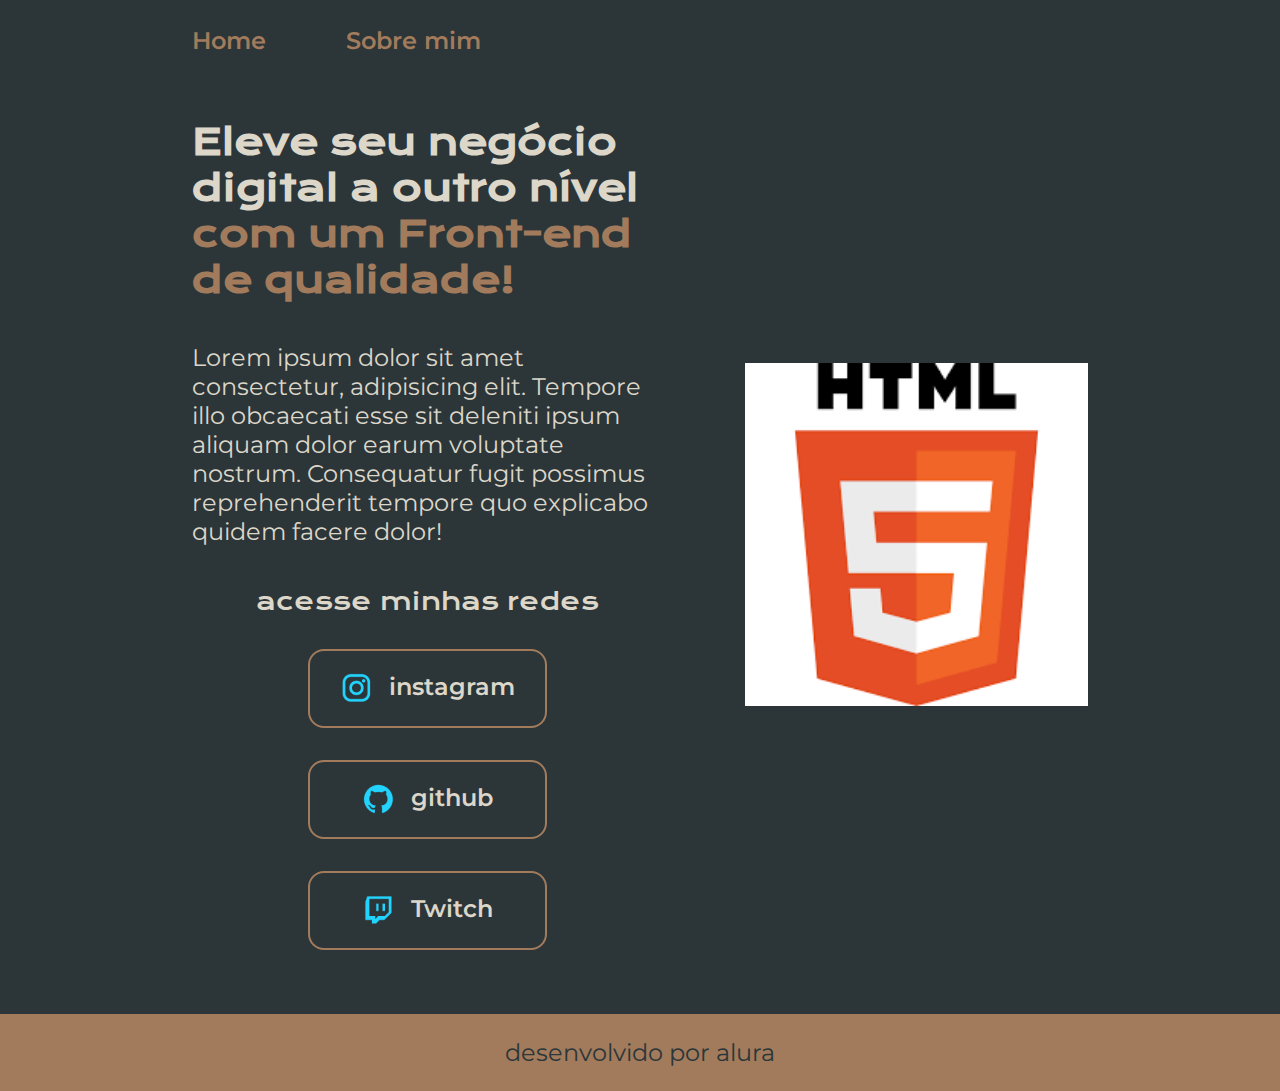
<file: index.html>
<!DOCTYPE html>
<html lang="en">
<head>
    <meta charset="UTF-8">
    <meta name="viewport" content="width=device-width, initial-scale=1.0">
    <title>Document</title>
    <link rel="stylesheet" href="styles/style.css">
</head>
<body>
    <header class="cabecalho">
        <nav class="cabecalho_menu">
            <a href="index.html" class="cabecalho_menu_link">Home</a>
            <a href="about.html" class="cabecalho_menu_link">Sobre mim</a>

        </nav>
    </header>

    <main class="container">
        <section class="container__conteudo">
            <h1 class="container__conteudo_titulo">Eleve seu negócio digital a outro nível <strong class="titulo-destaque">com um Front-end de qualidade!</strong> </h1>
            <p class="container__conteudo_texto">Lorem ipsum dolor sit amet consectetur, adipisicing elit. Tempore illo obcaecati esse sit deleniti ipsum aliquam dolor earum voluptate nostrum. Consequatur fugit possimus reprehenderit tempore quo explicabo quidem facere dolor!</p>
            <div class="container_links">
                <h2 class="container_links_subtitulo">acesse minhas redes </h2>
                <a class="container_links_navegacao" href="https://instagram.com" target="_blank">
                    <img src="assets/instagram.png" alt="">
                    instagram
                </a>
                <a class="container_links_navegacao"  href="https://github.com" target="_blank">
                    <img src="assets/github.png" alt="">
                    github
                </a>
                <a class="container_links_navegacao"  href="https://www.twitch.tv" target="_blank">
                    <img src="assets/twitch.png" alt="">
                    Twitch
                </a>
            </div>
        </section>
        
        <img src="assets/html.png" alt="img html 5" class="container_imagem">
    </main>

    <footer class="rodape">
        <p>desenvolvido por alura</p>
    </footer>
</body>
</html>
</file>
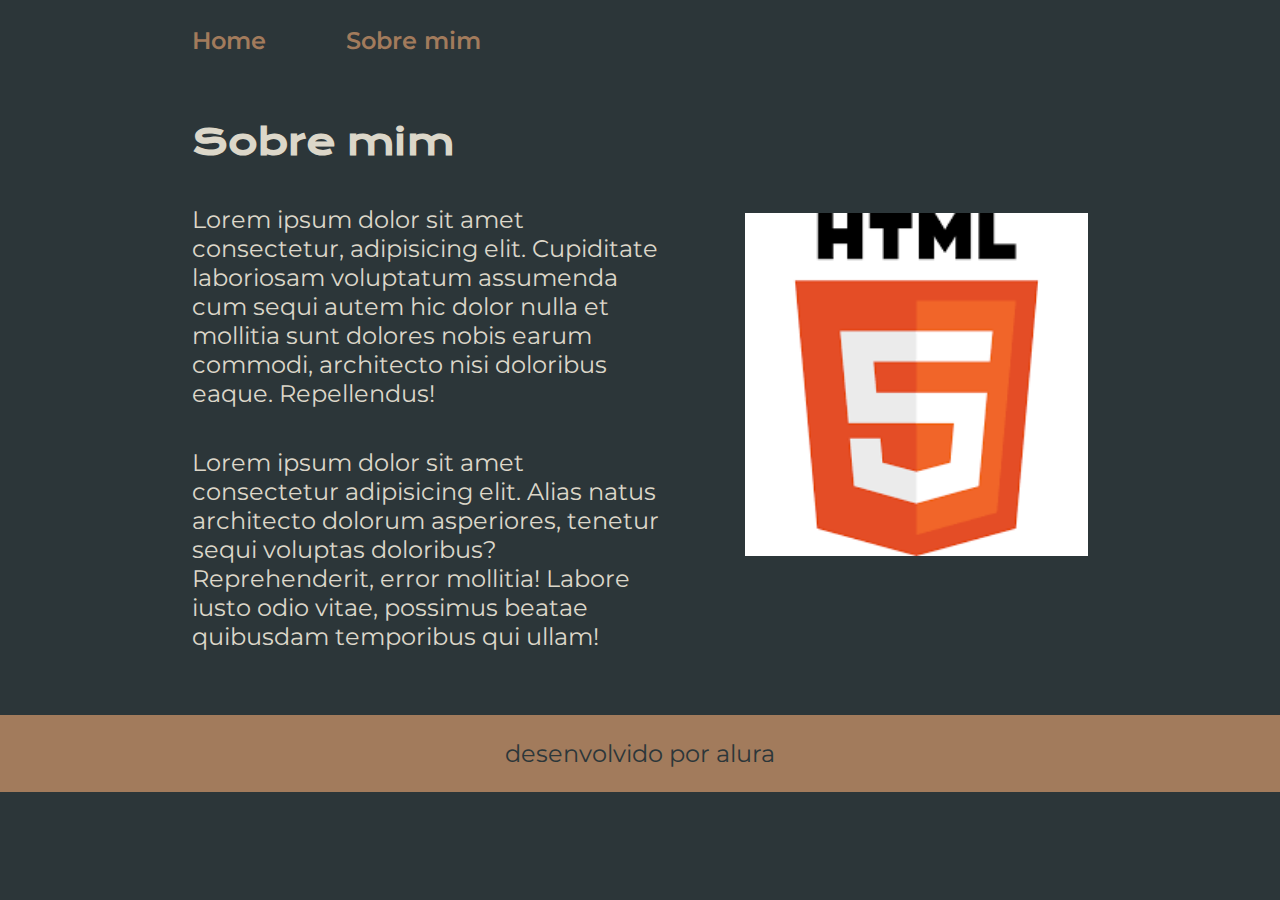
<file: about.html>
<!DOCTYPE html>
<html lang="pt-br">
<head>
    <meta charset="UTF-8">
    <meta name="viewport" content="width=device-width, initial-scale=1.0">
    <title>Sobre mim</title>
    <link rel="stylesheet" href="styles/style.css">
</head>
<body>
    <header class="cabecalho">
        <nav class="cabecalho_menu">
            <a href="index.html" class="cabecalho_menu_link">Home</a>
            <a href="about.html" class="cabecalho_menu_link">Sobre mim</a>
        </nav>
    </header>
    <main class="container">
        <section class="container__conteudo">
            <h1 class="container__conteudo_titulo">Sobre mim</h1>
            <p class="container__conteudo_texto">Lorem ipsum dolor sit amet consectetur, adipisicing elit. Cupiditate laboriosam voluptatum assumenda cum sequi autem hic dolor nulla et mollitia sunt dolores nobis earum commodi, architecto nisi doloribus eaque. Repellendus!</p>
            <p class="container__conteudo_texto">Lorem ipsum dolor sit amet consectetur adipisicing elit. Alias natus architecto dolorum asperiores, tenetur sequi voluptas doloribus? Reprehenderit, error mollitia! Labore iusto odio vitae, possimus beatae quibusdam temporibus qui ullam!</p>
        </section>
        <img src="assets/html.png" alt="" class="container_imagem">
    </main>
    <footer class="rodape">
        <p>desenvolvido por alura</p>
    </footer>
</body>
</html>
</file>
<file: styles/style.css>
/* @import url('https://fonts.googleapis.com/css2?family=Krona+One&display=swap'); */
@import url('https://fonts.googleapis.com/css2?family=Krona+One&family=Montserrat:ital,wght@0,100..900;1,100..900&display=swap');

:root{
    --cor-primaria: #2C3639;
    --cor-secundaria: #DCD7C9;
    --cor-terciaria: #A27B5C;
    --cor-hover: #3F4E4F;

    --fonte-primaria: "Krona One", sans-serif;
    --fonte-secundaria: 'Montserrat', sans-serif;


}

*{
    margin: 0;
    padding: 0;
}
body{
    /* height: 100vh; */
    box-sizing: border-box;
    background-color: var(--cor-primaria);
    color: var(--cor-secundaria);
}

.cabecalho{
    padding: 2% 0 0 15%;

}
.cabecalho_menu{
    display: flex;
    gap: 80px;
}
.cabecalho_menu_link{
    font-family: var(--fonte-secundaria);
    font-size: 1.5rem;
    font-weight: 600;
    color:var(--cor-terciaria);
    text-decoration: none;
}

.titulo-destaque{
    color: var(--cor-terciaria);
}

.container{
    margin: 5% 15%;
    display: flex;
    align-items: center;
    justify-content: space-between;
    gap: 82px;
}

.container__conteudo{
    width: 615px;
    display: flex;
    flex-direction: column;
    gap: 40px;
}

.container__conteudo_titulo{
    font-size: 2.25rem;
    font-family: var(--fonte-primaria);
}

.container__conteudo_texto{
    font-size: 1.5rem;
    font-family: var(--fonte-secundaria);
}

.container_links{
    display: flex;
    flex-direction: column;
    justify-content: space-between;
    align-items: center;
    gap: 32px;
}

.container_links_subtitulo{
    font-family: var(--fonte-primaria);
    font-weight: 400;
    font-size: 1.5rem;
}

.container_links_navegacao{
    /* background-color: #22D4FD; */
    display: flex;
    justify-content: center;
    gap: 16px;
    border: 2px solid var(--cor-terciaria);
    width: 50%;
    text-align: center;
    border-radius: 16px;
    font-size: 1.5rem;
    font-weight: 600;
    padding: 21.5px 0;
    text-decoration: none;
    color: var(--cor-secundaria);
    font-family: var(--fonte-secundaria);

}
.container_imagem{
    width: 50%;
}

.container_links_link:hover{
    background-color: var(--cor-hover);
}

.rodape{
    color: var(--cor-primaria);
    background-color: var(--cor-terciaria);
    padding: 24px;
    text-align: center;
    font-family: var(--fonte-secundaria);
    font-size: 1.5rem;
    font-weight: 400;
}

@media (max-width: 1200px){
    .container{
        flex-direction: column-reverse;
        padding: 5%;
    }

    .cabecalho{
        padding: 10%;
    }

    .cabecalho_menu{
        justify-content: center;
    }
    .container__conteudo{
        width: auto;
    }
}
</file>
